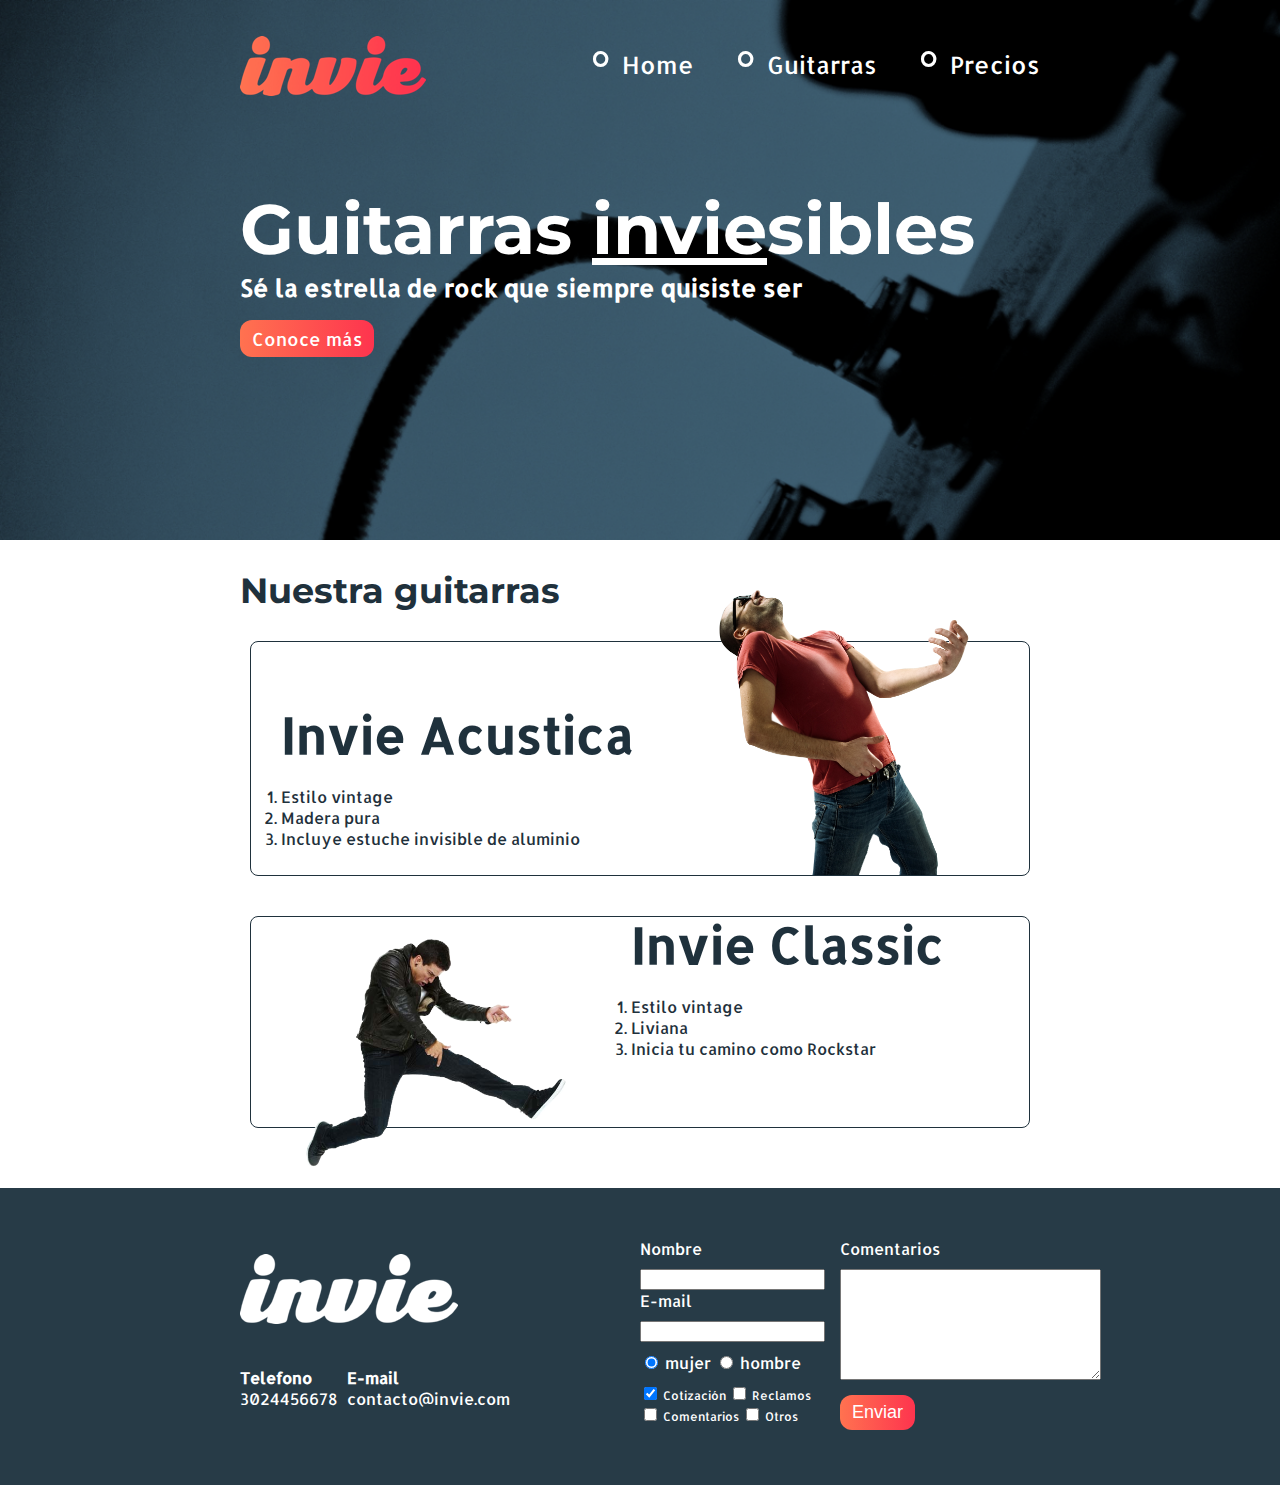
<file: index.html>
<!DOCTYPE html>
<html>
  <head>
    <title>Invie - tus mejores guitarras!!</title>
    <meta charset="utf-8"/>
    <link href='https://fonts.googleapis.com/css?family=Montserrat:400,700|Allerta' rel='stylesheet' type='text/css'>
    <link rel="stylesheet" href="css/invie.css"/>
  </head>
  <body>
    <section id="portada" class="portada background"> <!-- portada -->
      <header id="header" class="header contenedor"> <!-- header -->
        <figure class="logotipo"> <!-- logotipo -->
          <img src="images/invie.png" width="186" height="60" alt="Invie logotipo"/>
        </figure>
        <nav class="menu"> <!-- menu -->
          <ul>
            <li>
              <a href="index.html">Home</a>
            </li>
            <li>
              <a href="#guitarras">Guitarras</a>
            </li>
            <li>
              <a href="precios.html">Precios</a>
            </li>
          </ul>
        </nav>
      </header>
      <div class="contenedor">
        <h1 class="titulo">Guitarras <span>invie</span>sibles</h1><!-- titulo -->
        <h3 class="title-a">Sé la estrella de rock que siempre quisiste ser</h3><!-- resumen -->
        <a class="button" href="#guitarras">Conoce más</a><!-- boton -->
      </div>
    </section>
    <section id="guitarras" class="guitarras contenedor"> <!-- guitarras -->
      <h2>Nuestra guitarras</h2><!-- titulo -->
      <article class="guitarra"> <!-- guitarra 1 -->
        <img class="derecha" src="images/invie-acustica.png" alt="Guitarra Invie Acustica" width="350"/>
        <div class="contenedor-guitarra-a">
          <h3 class="title-b">Invie Acustica</h3>
          <ol>
            <li>Estilo vintage</li>
            <li>Madera pura</li>
            <li>Incluye estuche invisible de aluminio</li>
          </ol>
        </div>
      </article>
      <article class="guitarra b"> <!-- guitarra 2 -->
        <img class="izquierda" src="images/invie-classic.png" alt="Guitarra Invie Classic" width="350"/>
        <div class="contenedor-guitarra-b">
          <h3 class="title-b">Invie Classic</h3>
          <ol>
            <li>Estilo vintage</li>
            <li>Liviana</li>
            <li>Inicia tu camino como Rockstar</li>
          </ol>
        </div>
      </article>
    </section>
    <footer class="footer">
      <div class="contenedor">
        <div class="contacto">
          <img src="images/invie-white.png" alt="logotipo blanco"/>
          <a href="tel:+573024456678"><strong>Telefono</strong> <span>3024456678</span></a>
          <a href="mailto:contacto@invie.com"><strong>E-mail</strong> <span>contacto@invie.com</span></a>
        </div>
        <form class="formulario">
          <div class="col1">
            <label for="nombre">Nombre</label>
            <input type="text" required id="nombre" name="nombre"/>
            <label for="email">E-mail</label>
            <input type="email" required id="email" name="email"/>
            <div class="sexo">
              <label for="mujer">
                <input type="radio" id="mujer" checked name="sexo" value="mujer"> mujer
              </label>
              <label for="hombre">
                <input type="radio" id="hombre" name="sexo" value="hombre"> hombre
              </label>
            </div>
            <div class="intereses">
              <label for="cotizacion">
                <input type="checkbox" checked id="cotizacion" name="intereses" value="cotizacion"> Cotización
              </label>
              <label for="reclamos">
                <input type="checkbox" id="reclamos" name="intereses" value="reclamos"> Reclamos
              </label>
              <label for="comentarios">
                <input type="checkbox" id="comentarios" name="intereses" value="comantarios"> Comentarios
              </label>
              <label for="otros">
                <input type="checkbox" id="otros" name="intereses" value="otros"> Otros
              </label>
            </div>
          </div>
          <div class="col2">
            <label for="comentarios">Comentarios</label>
            <textarea name="comentarios" id="comentarios" cols="30" rows="7"></textarea>
            <input type="submit" value="Enviar" class="button"/>
          </div>
        </form>
      </div>
    </footer>
  </body>
</html>
</file>
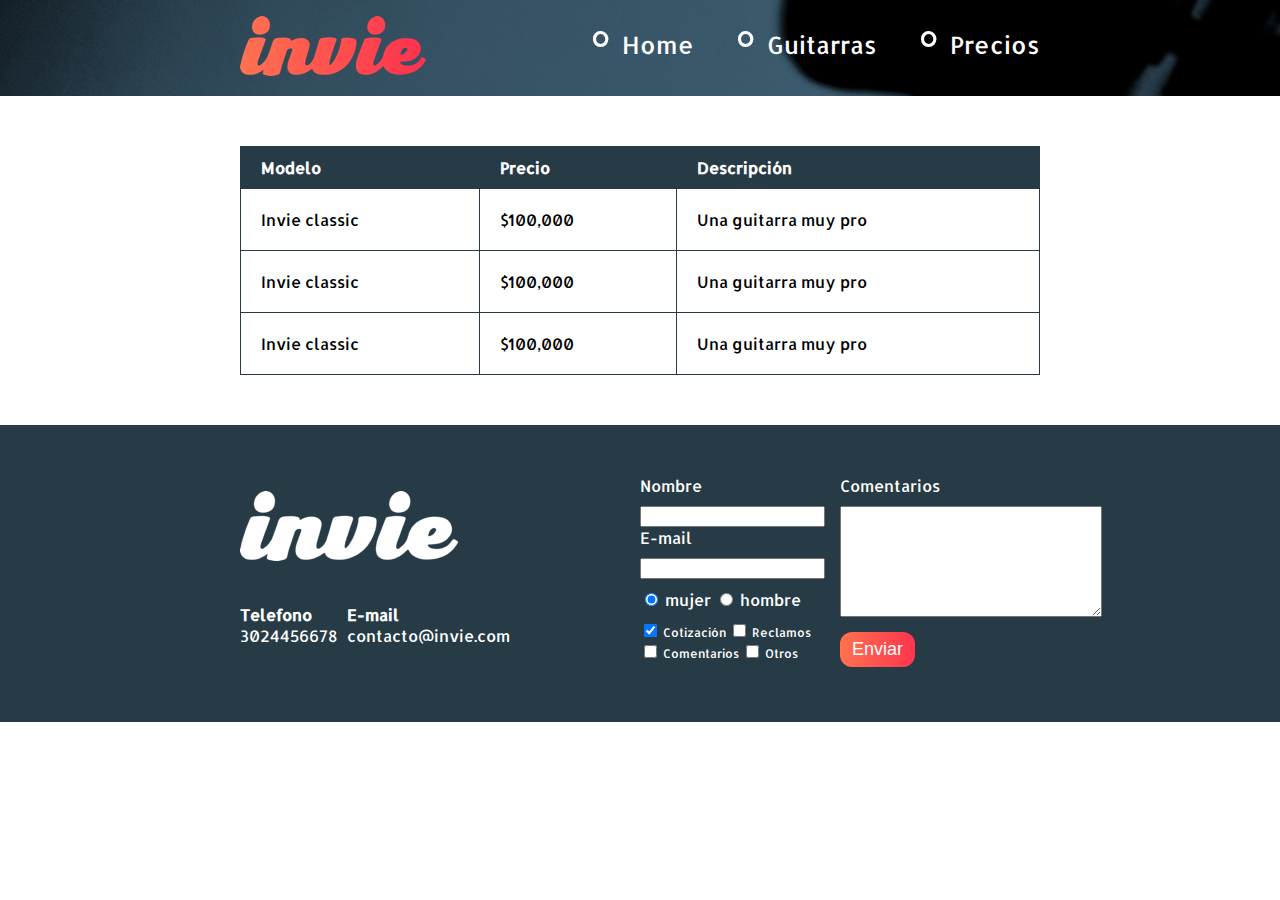
<file: precios.html>
<!DOCTYPE html>
<html>
  <head>
    <title>Precios de tus mejores guitarras!!</title>
    <meta charset="utf-8"/>
    <link href='https://fonts.googleapis.com/css?family=Montserrat:400,700|Allerta' rel='stylesheet' type='text/css'>
    <link rel="stylesheet" href="css/invie.css"/>
  </head>
  <body>
	  	<header id="header" class="header background"> <!-- header -->
	  		<div class="contenedor">
	      		<figure class="logotipo"> <!-- logotipo -->
	        	<img src="images/invie.png" width="186" height="60" alt="Invie logotipo"/>
	      		</figure>
	      		<nav class="menu"> <!-- menu -->
		        <ul>
		          <li>
		            <a href="index.html">Home</a>
		          </li>
		          <li>
		            <a href="index.html#guitarras">Guitarras</a>
		          </li>
		          <li>
		            <a href="precios.html">Precios</a>
		          </li>
		        </ul>
		      </nav>
		  	</div>
	    </header>
    <section class="tabla">
    	<div class="contenedor">
	    	<table>
	    		<thead>
	    			<tr>
	    				<th>Modelo</th>
	    				<th>Precio</th>
	    				<th>Descripción</th>
	    			</tr>
	    		</thead>
	    		<tbody>
	    			<tr>
	    				<td>Invie classic</td>
	    				<td>$100,000</td>
	    				<td>Una guitarra muy pro</td>
	    			</tr>
	    			<tr>
	    				<td>Invie classic</td>
	    				<td>$100,000</td>
	    				<td>Una guitarra muy pro</td>
	    			</tr>
	    			<tr>
	    				<td>Invie classic</td>
	    				<td>$100,000</td>
	    				<td>Una guitarra muy pro</td>
	    			</tr>
	    		</tbody>
	    	</table>
	    </div>
    </section>
    <footer class="footer">
      <div class="contenedor">
        <div class="contacto">
          <img src="images/invie-white.png" alt="logotipo blanco"/>
          <a href="tel:+573024456678"><strong>Telefono</strong> <span>3024456678</span></a>
          <a href="mailto:contacto@invie.com"><strong>E-mail</strong> <span>contacto@invie.com</span></a>
        </div>
        <form class="formulario">
          <div class="col1">
            <label for="nombre">Nombre</label>
            <input type="text" required id="nombre" name="nombre"/>
            <label for="email">E-mail</label>
            <input type="email" required id="email" name="email"/>
            <div class="sexo">
              <label for="mujer">
                <input type="radio" id="mujer" checked name="sexo" value="mujer"> mujer
              </label>
              <label for="hombre">
                <input type="radio" id="hombre" name="sexo" value="hombre"> hombre
              </label>
            </div>
            <div class="intereses">
              <label for="cotizacion">
                <input type="checkbox" checked id="cotizacion" name="intereses" value="cotizacion"> Cotización
              </label>
              <label for="reclamos">
                <input type="checkbox" id="reclamos" name="intereses" value="reclamos"> Reclamos
              </label>
              <label for="comentarios">
                <input type="checkbox" id="comentarios" name="intereses" value="comantarios"> Comentarios
              </label>
              <label for="otros">
                <input type="checkbox" id="otros" name="intereses" value="otros"> Otros
              </label>
            </div>
          </div>
          <div class="col2">
            <label for="comentarios">Comentarios</label>
            <textarea name="comantarios" id="comentarios" cols="30" rows="7"></textarea>
            <input type="submit" value="Enviar" class="button"/>
          </div>
        </form>
      </div>
    </footer>
  </body>
 </html>
</file>
<file: css/invie.css>
/** {
  width: tamaño;
  height: tamaño;
  padding: 10px;
  padding-top: 10px;
  padding-right: 13px;
  padding-left: 15px;
  padding-bottom: 5px;
  padding: 10px 13px 5px 15px;
  margin: 10px;
  margin-top: 10px;
  margin-right: 13px;
  margin-left: 15px;
  margin-bottom: 5px;
  margin: 10px 13px 5px 15px;
  border: 2px solid red;
}*/

body {
  font-family: 'Allerta', sans-serif;
  margin: 0;
}

table {
  width: 100%;
}

th {
  background: #273b47;
  color: white;
  padding: 10px 20px;
  text-align: left;
}

td {
  padding: 20px;
}

table, td, th {
  border: 1px solid #273b47;
  border-collapse: collapse;
}

input, textarea {
  outline: 0;
}

input:focus, textarea:focus {
  background: lightgray;
}

.contenedor {
  width: 800px;
  margin: auto;
  position: relative;
}

.background {
  background-image: url('../images/background.png');
  background-size: cover;
}

.button {
  border-radius: 12px;
  border: none;
  color: white;
  padding: 7px 12px;
  cursor: pointer;
  text-decoration: none;
  font-size: 18px;
  background: #fd324e;
  background: linear-gradient(to left, #fe344e, #ff7250);
}

.titulo {
  font-family: 'Montserrat', sans-serif;
  font-size: 70px;
  margin-bottom: 0;
  margin-top: 70px;
}

.titulo span {
  text-decoration: underline;
}

.title-a {
  font-size: 24px;
  margin-top: 0;
}

.title-b {
  font-size: 50px;
  margin-bottom: 20px;
}

.guitarras {
  color: #1F313C;
  margin-bottom: 60px;
}

.guitarras h2 {
  font-family: 'Montserrat', sans-serif;
  font-size: 35px;
}


.portada {
  color: white;
  padding: 20px;
  height: 500px;
}

.portada button {
  margin-bottom: 70px;
}


.menu {
  font-size: 24px;
  display: inline-block;
  position: absolute;
  right: 0;
}

.menu li {
  display: inline-block;
  margin-left: 30px;
}

.menu li:before {
  content: '∘';
  font-size: 50px;
  line-height: 20px;
  color: white;
}

.menu a {
  color: white;
  text-decoration: none;
}

.logotipo {
  display: inline-block;
  margin-left: 0;
}



.guitarra {
  margin: 10px 10px 40px 10px;
  padding: 10px;
  /*overflow: hidden;*/
  border: 1px solid #1F313C;
  border-radius: 8px;
}
.guitarra ol {
  padding: 0;
}
.guitarra.b {
  height: 190px;
}

.derecha {
  float: right;
  position: relative;
  top: -127px;
}

.izquierda {
  float: left;
  position: relative;
}

.contenedor-guitarra-a {
  padding-left: 20px;
}
.contenedor-guitarra-b {
  margin-left: 370px;
  position: relative;
  bottom: 90px;
}

.header {
  position: relative;
}


.footer {
  background: #273b47;
  padding: 50px 10px;
}

.contacto {
  display: flex;
  width: 300px;
  flex-wrap: wrap;
  align-items: center;
}

.contacto img {
  display: block;
}

.contacto strong {
  display: block;
}

.contacto a {
  color: white;
  text-decoration: none;
  margin: 10px 10px 10px 0;
}


.footer .contenedor {
  display: flex;
  justify-content: space-between;
}


.formulario {
  display: flex;
  width: 400px;
  color: white;
}


.col1, .col2 {
  display: flex;
  flex-direction: column;
}

.col1 {
  margin-right: 15px;
}
.col2 {
  align-items: flex-start;
}

.col2 .button {
  margin-top: 15px
}

.intereses label {
  font-size: 12px;
}

.formulario label, .sexo, .intereses {
  margin-bottom: 10px;
}


.sexo {
  margin-top: 10px;
}

.tabla {
  margin: 50px 0;
}
</file>
